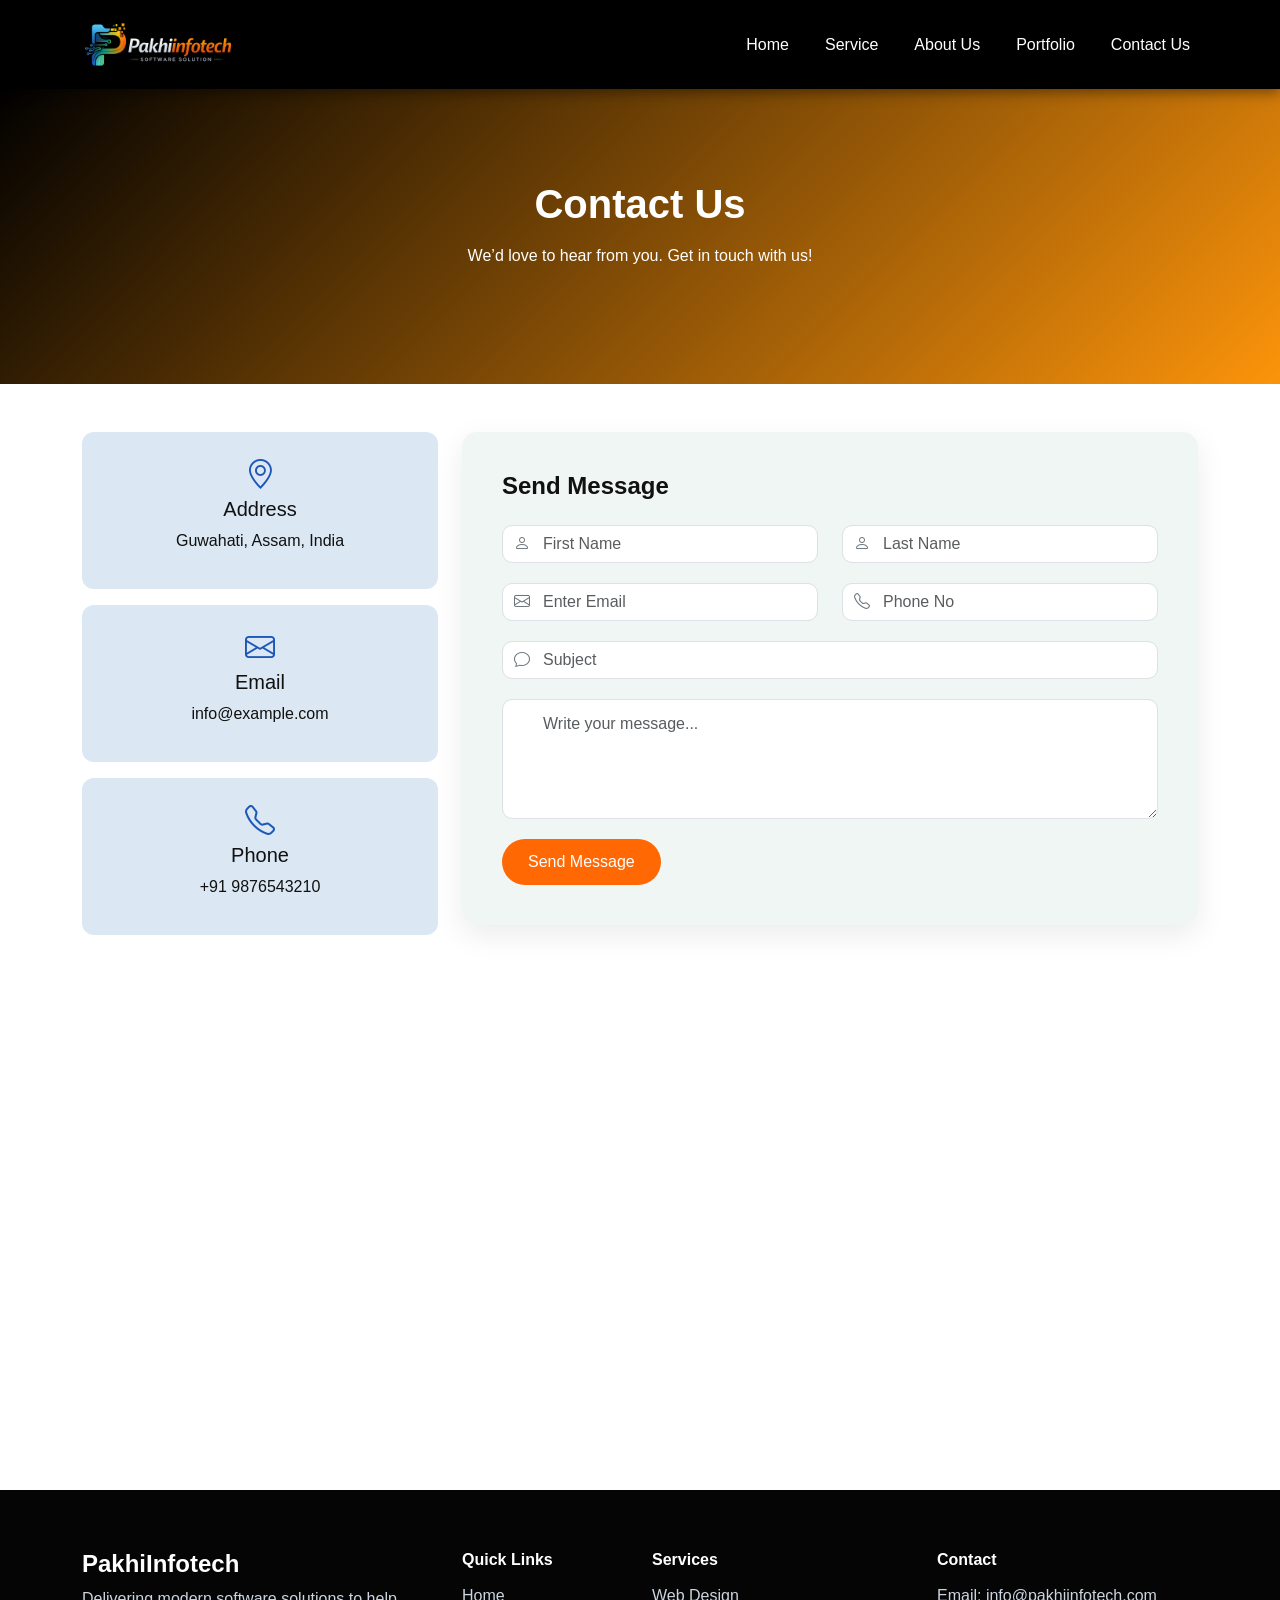
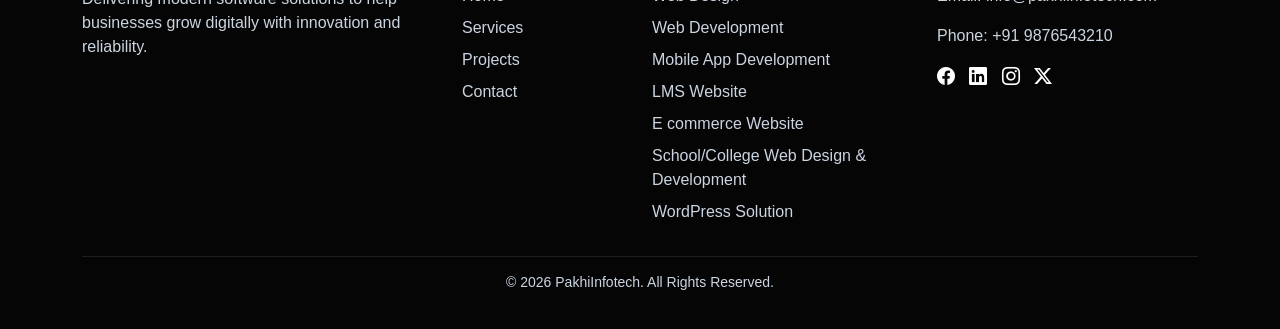
<file: contact-us.html>
<!DOCTYPE html>
<html lang="en">
<head>
  <meta charset="UTF-8">
  <meta name="viewport" content="width=device-width, initial-scale=1.0">
  <title>Contact Us</title>

  <!-- Bootstrap 5 -->
  <link href="https://cdn.jsdelivr.net/npm/bootstrap@5.3.2/dist/css/bootstrap.min.css" rel="stylesheet">

  <!-- Icons -->
  <link href="https://cdn.jsdelivr.net/npm/bootstrap-icons@1.11.1/font/bootstrap-icons.css" rel="stylesheet">
  <link rel="stylesheet" href="assets/CSS/index.css">
  <link rel="stylesheet" href="assets/CSS/contact-us.css">
  

  
</head>

<body>

    <!-- NAVBAR -->
<nav class="navbar custom-nav fixed-top navbar-expand-lg">
  <div class="container">
    
 <!-- LOGO IMAGE -->
<a class="navbar-brand" href="index.html">
  <img src="assets/image/Red minimalist fast shop logo.png" 
       alt="PakhiInfotech Logo" 
       class="logo-img">
</a>

    <!-- DESKTOP MENU -->
    <div class="collapse navbar-collapse justify-content-end d-none d-lg-flex">
      <ul class="navbar-nav">
        <li class="nav-item"><a class="nav-link" href="index.html">Home</a></li>
        <li class="nav-item"><a class="nav-link" href="service.html">Service</a></li>
        <li class="nav-item"><a class="nav-link" href="about-us.html">About Us</a></li>
        <li class="nav-item"><a class="nav-link" href="#">Portfolio</a></li>
        <li class="nav-item"><a class="nav-link" href="contact-us.html">Contact Us</a></li>
      </ul>
    </div>

    <!-- MOBILE TOGGLE -->
    <button class="navbar-toggler border-0 d-lg-none" type="button" 
      data-bs-toggle="offcanvas" data-bs-target="#mobileMenu">

      <div class="menu-toggle" id="menuToggle">
        <span></span>
        <span></span>
        <span></span>
      </div>

    </button>

  </div>
</nav>

<!-- MOBILE SIDEBAR -->
<div class="offcanvas offcanvas-end modern-sidebar d-lg-none" tabindex="-1" id="mobileMenu">
  <div class="offcanvas-header">
    <h5 class="text-white">Menu</h5>
    <button type="button" class="btn-close btn-close-white" data-bs-dismiss="offcanvas"></button>
  </div>

  <div class="offcanvas-body">
    <ul class="navbar-nav">
    <li><a class="nav-link" href="index.html"><i class="bi bi-house"></i> Home</a></li>
<li><a class="nav-link" href="service.html"><i class="bi bi-gear"></i> Service</a></li>
<li><a class="nav-link" href="about-us.html"><i class="bi bi-person"></i> About Us</a></li>
<li><a class="nav-link" href="#"><i class="bi bi-briefcase"></i> Portfolio</a></li>
<li><a class="nav-link" href="contact-us.html"><i class="bi bi-envelope"></i> Contact</a></li>
    </ul>
  </div>
</div>


<!-- HERO -->
<section class="contact-hero">
  <div class="container">
    <h1>Contact Us</h1>
    <p class="mt-3">We’d love to hear from you. Get in touch with us!</p>
  </div>
</section>

<!-- CONTACT SECTION -->
<section class="py-5">
  <div class="container">

    <div class="row g-4">

      <!-- LEFT: INFO -->
      <div class="col-lg-4">
        <div class="info-card mb-3">
          <i class="bi bi-geo-alt"></i>
          <h5>Address</h5>
          <p>Guwahati, Assam, India</p>
        </div>

        <div class="info-card mb-3">
          <i class="bi bi-envelope"></i>
          <h5>Email</h5>
          <p>info@example.com</p>
        </div>

        <div class="info-card">
          <i class="bi bi-telephone"></i>
          <h5>Phone</h5>
          <p>+91 9876543210</p>
        </div>
      </div>

      <!-- RIGHT: FORM -->
      <div class="col-lg-8">
        <div class="contact-box">

          <h4 class="mb-4 fw-bold">Send Message</h4>

          <form>
            <div class="row">
              
              <div class="col-md-6">
                <div class="form-group">
                  <i class="bi bi-person"></i>
                  <input type="text" class="form-control" placeholder="First Name">
                </div>
              </div>

              <div class="col-md-6">
                <div class="form-group">
                  <i class="bi bi-person"></i>
                  <input type="text" class="form-control" placeholder="Last Name">
                </div>
              </div>

            </div>

            <div class="row">
              
              <div class="col-md-6">
                <div class="form-group">
                  <i class="bi bi-envelope"></i>
                  <input type="email" class="form-control" placeholder="Enter Email">
                </div>
              </div>

              <div class="col-md-6">
                <div class="form-group">
                  <i class="bi bi-telephone"></i>
                  <input type="text" class="form-control" placeholder="Phone No">
                </div>
              </div>

            </div>

            <div class="form-group">
              <i class="bi bi-chat"></i>
              <input type="text" class="form-control" placeholder="Subject">
            </div>

            <div class="form-group">
              <textarea class="form-control" placeholder="Write your message..."></textarea>
            </div>

            <button type="submit" class="btn btn-custom">
              Send Message
            </button>

          </form>

        </div>
      </div>

    </div>

  </div>
</section>

<!-- GOOGLE MAP -->
<section class="map-section">
  <div class="container-fluid p-0">

    <div class="map-container">
      <iframe 
        src="https://maps.google.com/maps?q=Guwahati,Assam&t=&z=13&ie=UTF8&iwloc=&output=embed"
        width="100%" 
        height="450" 
        style="border:0;" 
        allowfullscreen="" 
        loading="lazy">
      </iframe>
    </div>

  </div>
</section>

<!-- MODERN FOOTER -->
<footer class="footer-modern">
  <div class="container">
    <div class="row g-4 text-center text-md-start">

      <!-- BRAND -->
      <div class="col-md-4">
        <h4 class="footer-logo">PakhiInfotech</h4>
        <p class="footer-desc">
          Delivering modern software solutions to help businesses grow digitally with innovation and reliability.
        </p>
      </div>

      <!-- QUICK LINKS -->
      <div class="col-md-2">
        <h6 class="footer-title">Quick Links</h6>
        <ul class="footer-links">
          <li><a href="#">Home</a></li>
          <li><a href="#">Services</a></li>
          <li><a href="#">Projects</a></li>
          <li><a href="#">Contact</a></li>
        </ul>
      </div>

      <!-- SERVICES -->
      <div class="col-md-3">
        <h6 class="footer-title">Services</h6>
        <ul class="footer-links">
          <li><a href="#">Web Design</a></li>
          <li><a href="#">Web Development</a></li>
          <li><a href="#">Mobile App Development</a></li>
          <li><a href="#">LMS Website</a></li>
          <li><a href="#">E commerce Website</a></li>
          <li><a href="#">School/College Web Design & Development</a></li>
          <li><a href="#">WordPress Solution</a></li>
          
        </ul>
      </div>

      <!-- CONTACT -->
      <div class="col-md-3">
        <h6 class="footer-title">Contact</h6>
        <p>Email: info@pakhiinfotech.com</p>
        <p>Phone: +91 9876543210</p>

        <!-- SOCIAL ICONS -->
        <div class="social-icons">
          <a href="#"><i class="bi bi-facebook"></i></a>
          <a href="#"><i class="bi bi-linkedin"></i></a>
          <a href="#"><i class="bi bi-instagram"></i></a>
          <a href="#"><i class="bi bi-twitter-x"></i></a>
        </div>
      </div>

    </div>

    <!-- BOTTOM BAR -->
    <div class="footer-bottom text-center mt-4">
      <p>© 2026 PakhiInfotech. All Rights Reserved.</p>
    </div>
  </div>
</footer>

<!-- JS -->
<script src="https://cdn.jsdelivr.net/npm/bootstrap@5.3.2/dist/js/bootstrap.bundle.min.js"></script>
<script src="assets/JS/menubar.js"></script>

</body>
</html>
</file>
<file: assets/CSS/index.css>
/* ================= GLOBAL ================= */
body {
  font-family: 'Segoe UI', sans-serif;
  background: #ffffff;
  color: #111;
  scroll-behavior: smooth;
  padding-top: 80px;
}

.section {
  padding: 80px 0;
}

/* ================= NAVBAR ================= */
.custom-nav {
  background: #000; /* solid black (no transparency) */
  backdrop-filter: none; /* remove blur */
  -webkit-backdrop-filter: none;
  padding: 12px 0;
  box-shadow: 0 4px 12px rgba(0,0,0,0.4); /* bold shadow */
}

/* LOGO */
.logo-img {
  height: 55px;
}

/* NAV LINKS */
.navbar-brand,
.nav-link {
  color: #fff !important;
}

.nav-link {
  margin-left: 20px;
  position: relative;
  font-weight: 500;
}

/* UNDERLINE HOVER EFFECT */
.nav-link::after {
  content: "";
  position: absolute;
  left: 0;
  bottom: -5px;
  width: 0%;
  height: 2px;
  background: #ff6a00;
  transition: 0.3s;
}

.nav-link:hover::after {
  width: 100%;
}

/* ================= HAMBURGER ================= */
.menu-toggle {
  width: 30px;
  height: 22px;
  position: relative;
  cursor: pointer;
}

.menu-toggle span {
  position: absolute;
  width: 100%;
  height: 3px;
  background: #fff;
  left: 0;
  transition: 0.4s;
  border-radius: 2px;
}

/* Lines position */
.menu-toggle span:nth-child(1) { top: 0; }
.menu-toggle span:nth-child(2) { top: 9px; }
.menu-toggle span:nth-child(3) { top: 18px; }

/* ACTIVE (CROSS ANIMATION) */
.menu-toggle.active span:nth-child(1) {
  transform: rotate(45deg);
  top: 9px;
}

.menu-toggle.active span:nth-child(2) {
  opacity: 0;
}

.menu-toggle.active span:nth-child(3) {
  transform: rotate(-45deg);
  top: 9px;
}

/* ================= SIDEBAR ================= */
.modern-sidebar {
  width: 260px;
  background: rgba(15, 15, 15, 0.95);
  backdrop-filter: blur(15px);
  border-left: 1px solid rgba(255,255,255,0.1);
}

/* MENU ITEMS */
.modern-sidebar .nav-link {
  color: #fff;
  font-size: 16px;
  padding: 12px 10px;
  margin: 6px 0;
  border-radius: 8px;
  transition: 0.3s;
}

/* HOVER EFFECT */
.modern-sidebar .nav-link:hover {
  background: linear-gradient(45deg, #1e57b6, #ffd008);
  color: #000;
  transform: translateX(8px);
}

/* SMOOTH SLIDE ANIMATION */
.offcanvas.show {
  transform: translateX(0);
}

.offcanvas {
  transform: translateX(100%);
  transition: transform 0.4s ease-in-out;
}
/* HERO SECTION BASE */
.hero-section {
  position: relative;
  min-height: 100vh;
  display: flex;
  align-items: center;
  overflow: hidden;
}

/* BACKGROUND IMAGE */
.hero-bg-img {
  position: absolute;
  width: 100%;
  height: 100%;
  object-fit: cover;
  top: 0;
  left: 0;
  z-index: 1;
}

/* OVERLAY */
.hero-overlay {
  position: absolute;
  width: 100%;
  height: 100%;
  background: rgba(0,0,0,0.6);
  z-index: 2;
}

/* CONTENT */
.hero-section .container {
  position: relative;
  z-index: 3;
}

/* GLASS CARD */
.hero-glass-card {
  backdrop-filter: blur(12px);
  background: rgba(255,255,255,0.08);
  border-radius: 16px;
  padding: 50px;
  box-shadow: 0 10px 40px rgba(0,0,0,0.25);
  transition: 0.3s;
}

/* TITLE */
.hero-title {
  font-size: 48px;
  font-weight: 700;
  color: #fff;
  line-height: 1.2;
}

/* SUBTEXT */
.hero-sub {
  font-size: 18px;
  color: #ddd;
  margin: 15px 0 25px;
}

/* BUTTON */
.modern-btn {
  padding: 12px 30px;
  border-radius: 30px;
  background: linear-gradient(45deg, #000000, #fd8803);
  color: #fff;
  border: none;
  font-weight: 500;
  transition: 0.3s;
}

.modern-btn:hover {
  transform: translateY(-3px);
  box-shadow: 0 8px 25px rgba(0,0,0,0.3);
}

/* ================= MOBILE OPTIMIZATION ================= */
@media (max-width: 768px) {
  .hero-overlay {
    margin-left: -15px;
  }

  .hero-section {
    padding: 60px 15px;
    min-height: auto;
  }

  .hero-glass-card {
    padding: 25px 20px;
    border-radius: 12px;
  }

  .hero-title {
    font-size: 28px;
    line-height: 1.3;
  }

  .hero-sub {
    font-size: 15px;
    margin: 10px 0 20px;
  }

  .modern-btn {
    width: 100%;
    padding: 12px;
    font-size: 14px;
  }
}

/* EXTRA SMALL DEVICES */
@media (max-width: 480px) {

  .hero-title {
    font-size: 24px;
  }

  .hero-sub {
    font-size: 14px;
  }

}



/* ================= WHY ================= */
.why-section {
  position: relative;
  color: #fff;
  padding: 100px 0;
  overflow: hidden;
}

/* BACKGROUND */
.why-bg-img {
  position: absolute;
  width: 100%;
  height: 100%;
  object-fit: cover;
  top: 0;
  left: 0;
  z-index: 1;
  transform: scale(1.05);
}

/* OVERLAY (UPGRADED GRADIENT) */
.why-overlay {
  position: absolute;
  inset: 0;
  background: linear-gradient(
    135deg,
    rgba(0,0,0,0.85),
    rgba(12, 98, 179, 0.89)
  );
  z-index: 2;
}

/* CONTENT */
.why-section .container {
  position: relative;
  z-index: 3;
}

/* TITLE */
.section-title {
  font-weight: 700;
  font-size: 40px;
}

.section-title span {
  background: linear-gradient(45deg, #ff7300, #f1ede7);
  -webkit-background-clip: text;
  -webkit-text-fill-color: transparent;
}

/* CARD */
.modern-card {
  padding: 35px 25px;
  border-radius: 18px;
  background: rgba(255,255,255,0.07);
  backdrop-filter: blur(18px);
  border: 1px solid rgba(255,255,255,0.15);
  transition: all 0.4s ease;
  position: relative;
  overflow: hidden;
}

/* SOFT LIGHT EFFECT (MORE PREMIUM THAN HARD GLOW) */
.modern-card::before {
  content: "";
  position: absolute;
  inset: 0;
  border-radius: 18px;
  background: radial-gradient(circle at top left, rgba(255,255,255,0.15), transparent 60%);
  opacity: 0;
  transition: 0.4s;
}

/* HOVER */
.modern-card:hover {
  transform: translateY(-12px) scale(1.02);
  box-shadow: 0 20px 50px rgba(0,0,0,0.4);
}

.modern-card:hover::before {
  opacity: 1;
}

/* ICON BOX */
.icon-box {
  width: 65px;
  height: 65px;
  margin: auto;
  margin-bottom: 18px;
  border-radius: 50%;
  background: linear-gradient(45deg,#0d6efd,#6f42c1);
  display: flex;
  align-items: center;
  justify-content: center;
  font-size: 26px;
  color: #fff;
  box-shadow: 0 8px 20px rgba(0,0,0,0.3);
  transition: 0.3s;
}

/* ICON HOVER */
.modern-card:hover .icon-box {
  transform: scale(1.1) rotate(8deg);
}

/* TEXT */
.modern-card h5 {
  font-weight: 600;
  margin-bottom: 10px;
}

.modern-card p {
  font-size: 15px;
  color: #e6e6e6;
}

/* ================= MOBILE ================= */
@media (max-width: 768px) {

  .why-section {
    padding: 70px 0;
  }

  .section-title {
    font-size: 26px;
  }

  .modern-card {
    padding: 25px 20px;
  }

  .icon-box {
    width: 55px;
    height: 55px;
    font-size: 22px;
  }
}
/* ================= SERVICES ================= */
.light-bg {
  background: #000000;
}

.service-card-modern {
  border-radius: 15px;
  overflow: hidden;
  transition: all 0.4s ease;
  position: relative;

  /* Black → Orange Gradient */
   background: linear-gradient(135deg, #1b61b1, rgb(0, 0, 0));
  
  color: #fff;
  box-shadow: 0 8px 25px rgba(0,0,0,0.15);
}

/* Soft overlay for premium feel */
.service-card-modern::before {
  content: "";
  position: absolute;
  inset: 0;
  background: rgba(255, 255, 255, 0.05);
  backdrop-filter: blur(6px);
  z-index: 0;
}

.service-card-modern > * {
  position: relative;
  z-index: 1;
}

/* Hover Effect */
.service-card-modern:hover {
  transform: translateY(-10px) scale(1.02);
   background: linear-gradient(135deg, #1b61b1, rgb(0, 0, 0));
  box-shadow: 0 15px 40px rgba(0,0,0,0.3);
}

/* Image */
.service-img img {
  height: 180px;
  width: 100%;
  object-fit: cover;
  transition: 0.4s;
}

.service-card-modern:hover .service-img img {
  transform: scale(1.08);
}

/* Content */
.service-content {
  padding: 20px;
}

.service-content h5 {
  font-weight: 600;
  color: #ff7b00;
}

.service-content p {
  font-size: 14px;
  color: #ddd;
}


/* ================= CLIENT ================= */
.client-modern-section {
 background: linear-gradient(135deg, #101111, #787a80f3, rgb(250, 102, 3));
}

.client-modern-card {
  border-radius: 18px;
  padding: 25px;
  background: rgba(255,255,255,0.6);
  backdrop-filter: blur(10px);
  transition: 0.3s;
}

.client-modern-card:hover {
  transform: translateY(-8px);
}

.client-modern-img {
  width: 80px;
  height: 80px;
  border-radius: 50%;
}

.client-slider-btn {
  width: 40px;
  height: 40px;
  background: #1e57b6;
  border-radius: 50%;
}

/* ================= CONTACT ================= */
.contact-hero-section {
  padding: 80px 0;
  background: linear-gradient(135deg,#1e57b6,#0d2c6b);
}

.contact-hero-box {
  padding: 40px;
  border-radius: 20px;
  background: rgba(255,255,255,0.08);
}

.contact-hero-title {
  font-size: 40px;
  color: #fff;
}

.contact-hero-text {
  color: #ddd;
}

.contact-hero-btn {
  background: #ff6a00;
  padding: 12px 25px;
  border-radius: 30px;
  color: #fff;
  text-decoration: none;
}

.contact-hero-btn:hover {
  background: #fff;
  color: #000;
}
/* ================= FOOTER ================= */

.footer-modern {
  background: #050505;
  color: #cbd5e1;
  padding: 60px 0 20px;
}

.footer-logo {
  color: #fff;
  font-weight: 700;
}

.footer-title {
  color: #fff;
  margin-bottom: 15px;
  font-weight: 600;
}

.footer-links {
  list-style: none;
  padding: 0;
  margin: 0;
}

.footer-links li {
  margin-bottom: 8px;
}

.footer-links a {
  color: #cbd5e1;
  text-decoration: none;
  transition: 0.3s;
}

.footer-links a:hover {
  color: #fc6500;
}

.social-icons a {
  display: inline-block;
  margin-right: 10px;
  font-size: 18px;
  color: #fff;
  transition: 0.3s;
}

.social-icons a:hover {
  color: #054cdb;
}

.footer-bottom {
  border-top: 1px solid rgba(255,255,255,0.1);
  padding-top: 15px;
  font-size: 14px;
}

/* ================= MOBILE OPTIMIZATION ================= */
@media (max-width: 768px) {

  .footer-modern {
    padding: 40px 0 15px;
  }

  .footer-modern .row > div {
    text-align: center;
    margin-bottom: 25px;
  }

  .footer-desc {
    font-size: 14px;
    padding: 0 10px;
  }

  .footer-title {
    font-size: 16px;
    margin-bottom: 10px;
  }

  .footer-links li {
    margin-bottom: 6px;
  }

  .footer-links a {
    font-size: 14px;
  }

  /* Make long service list compact */
  .footer-links {
    columns: 2;
    column-gap: 20px;
  }

  /* Contact spacing */
  .footer-modern p {
    font-size: 14px;
    margin-bottom: 6px;
  }

  /* Center social icons nicely */
  .social-icons {
    margin-top: 10px;
  }

  .social-icons a {
    margin: 0 8px;
    font-size: 20px;
  }

  .footer-bottom {
    font-size: 13px;
    padding-top: 10px;
  }
}

/* ================= MOBILE ================= */
@media(max-width:768px){

  .hero-title {
    font-size: 28px;
  }

  .hero-glass-card {
    padding: 25px;
  }

  .modern-btn {
    width: 100%;
  }

  .contact-hero-title {
    font-size: 24px;
    text-align: center;
  }

  .contact-hero-text {
    text-align: center;
  }

  .contact-hero-btn {
    width: 100%;
    display: block;
    text-align: center;
  }
}
</file>
<file: assets/CSS/contact-us.css>
/* HERO */
    .contact-hero {
      background: linear-gradient(135deg, #000000, #fc9002f6);
      color: #fff;
      padding: 100px 20px;
      text-align: center;
    }

    .contact-hero h1 {
      font-weight: 700;
    }

    /* CONTACT BOX */
    .contact-box {
      background: #e8f3efb2;
      border-radius: 15px;
      padding: 40px;
      box-shadow: 0 10px 30px rgba(0,0,0,0.08);
    }

    /* FORM INPUT */
    .form-control {
      border-radius: 10px;
      padding-left: 40px;
    }

    .form-group {
      position: relative;
      margin-bottom: 20px;
    }

    .form-group i {
      position: absolute;
      top: 50%;
      left: 12px;
      transform: translateY(-50%);
      color: #6c757d;
    }

    textarea.form-control {
      padding-top: 12px;
      height: 120px;
    }

    /* BUTTON */
    .btn-custom {
      background: #ff6803;
      color: #fff;
      border-radius: 30px;
      padding: 10px 25px;
      transition: 0.3s;
    }

    .btn-custom:hover {
      background: #163f87;
    }

    /* CONTACT INFO */
    .info-card {
      background: #dbe7f3fd;
      border-radius: 12px;
      padding: 20px;
      text-align: center;
      transition: 0.3s;
    }

    .info-card:hover {
      transform: translateY(-5px);
    }

    .info-card i {
      font-size: 30px;
      color: #1e57b6;
      margin-bottom: 10px;
    }

    /* RESPONSIVE */
    @media (max-width: 768px) {
      .contact-box {
        padding: 25px;
      }

      .contact-hero {
        padding: 70px 20px;
      }
    }

    .map-section {
  margin-top: 50px;
}

.map-container iframe {
  width: 100%;
  height: 450px;
  filter: grayscale(20%);
}

/* MOBILE */
@media (max-width: 768px) {
  .map-container iframe {
    height: 300px;
  }
}
</file>
